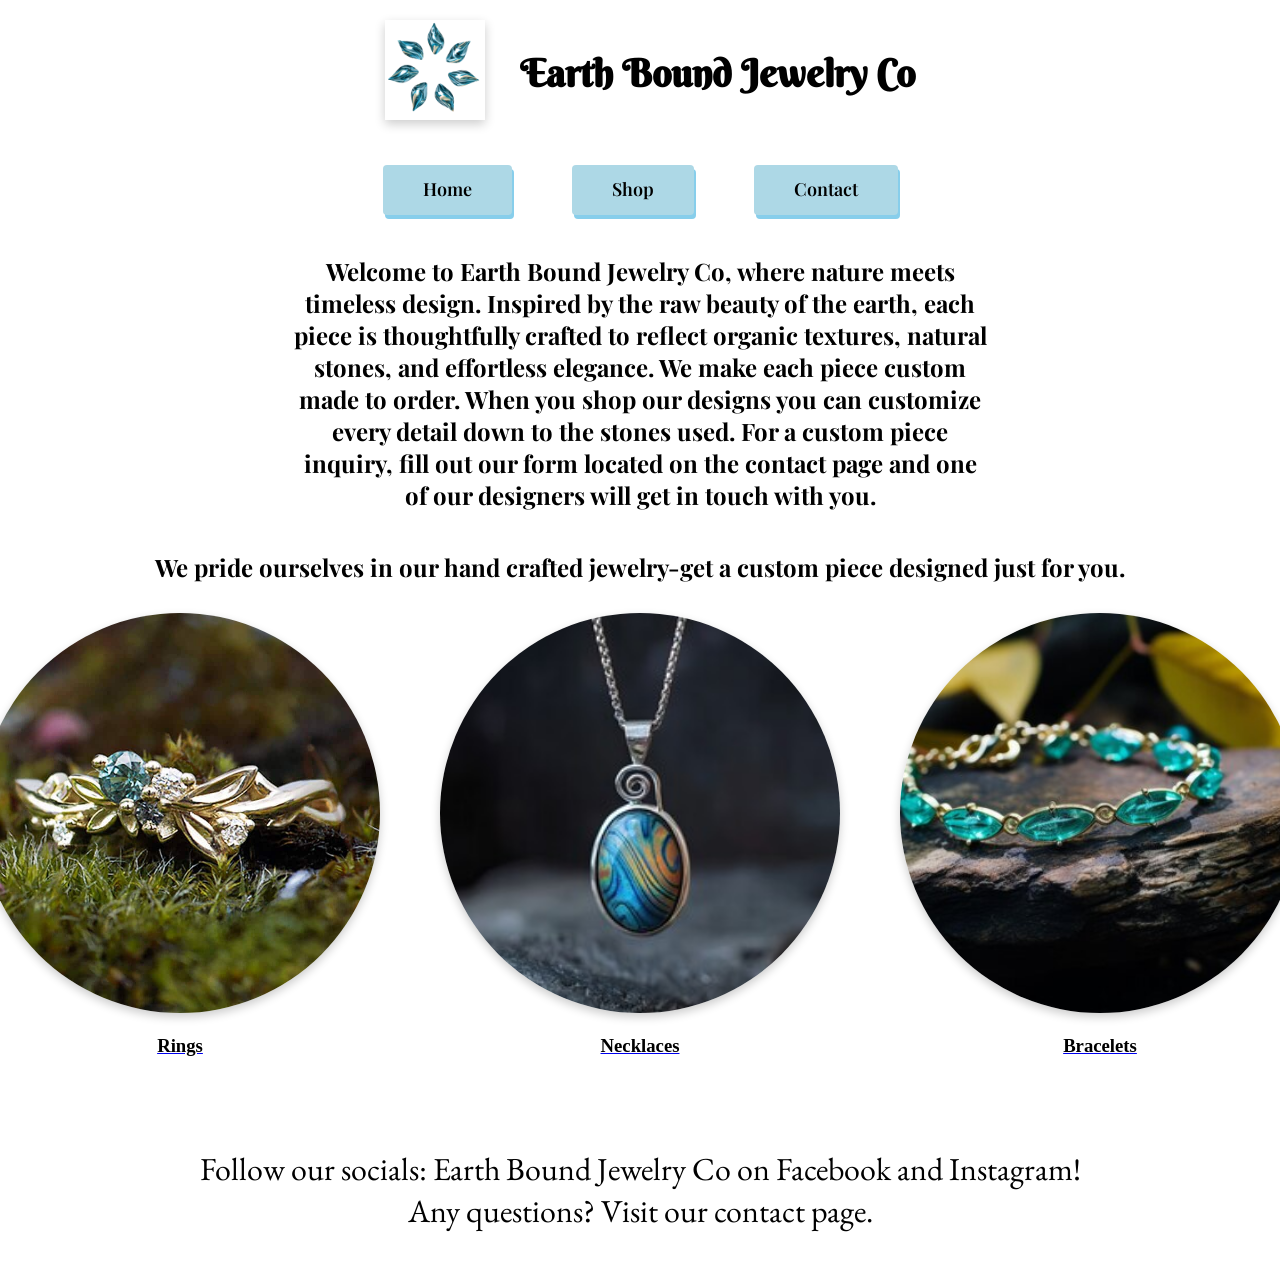
<file: index.html>
<!DOCTYPE html>
<html lang="en">
<head>
    <meta charset="UTF-8">
    <meta name="viewport" content="width=device-width, initial-scale=1.0">
    <title>Earth Bound Jewelry Co-Home</title>
    <link rel="preconnect" href="https://fonts.googleapis.com">
<link rel="preconnect" href="https://fonts.gstatic.com" crossorigin>
<link href="https://fonts.googleapis.com/css2?family=Alyamama:wght@300..900&family=Berkshire+Swash&family=Delius+Swash+Caps&family=EB+Garamond:ital,wght@0,400..800;1,400..800&family=Jua&family=Nunito+Sans:ital,opsz,wght@0,6..12,200..1000;1,6..12,200..1000&family=Ole&family=Playfair+Display:ital,wght@0,400..900;1,400..900&display=swap" rel="stylesheet">
     <link rel="stylesheet" href="/css/styles.css">

</head>
<body>
    <header>
        
        <div>
            <img src="/pictures/logo.png" id="logo" alt="Earth Bound Jewelry Logo">
        </div>

        <div>
            <h1>Earth Bound Jewelry Co</h1>
        </div>
    </header>

 
    <nav>
        <a href="/index.html">Home</a>
        <a href="/html/product.html">Shop</a>
        <a href="/html/contactus.html">Contact</a>
     
    </nav>
<main>
    <section>
        <h2>
          
            Welcome to Earth Bound Jewelry Co, where nature meets timeless design. 
            Inspired by the raw beauty of the earth, each piece is thoughtfully 
            crafted to reflect organic textures, natural stones, and effortless elegance. 
            We make each piece custom made to order. When you shop our designs you can customize every detail down to the stones used.
            For a custom piece inquiry, fill out our form located on the contact page and one of our designers will get in touch with you. 
        </h2>
    </section>

    <section>
        <h2>We pride ourselves in our hand crafted jewelry-get a custom piece designed just for you.</h2>

        <div>
         
            <div class="category">
                <a href="/html/product.html">
                    <img src="/pictures/ringexample1.jpg" alt="Rings">
                    <h3>Rings</h3>
                </a>
            </div>

           
            <div class="category">
                <a href="/html/product.html">
                    <img src="/pictures/necklace2.jpg" alt="Necklaces">
                    <h3>Necklaces</h3>
                </a>
            </div>

         
            <div class="category">
                <a href="/html/product.html">
                    <img src="/pictures/braceletexample1.jpg" alt="Bracelets">
                    <h3>Bracelets</h3>
                </a>
            </div>
        </div>
    </section>
</main>
<footer>

        <div id="footertext">
            <p>Follow our socials: Earth Bound Jewelry Co on Facebook and Instagram!
    
                
    <br>
            
          Any questions? Visit our contact page.</p>
          
        </div>
    </footer>

</body>
</html>
</file>
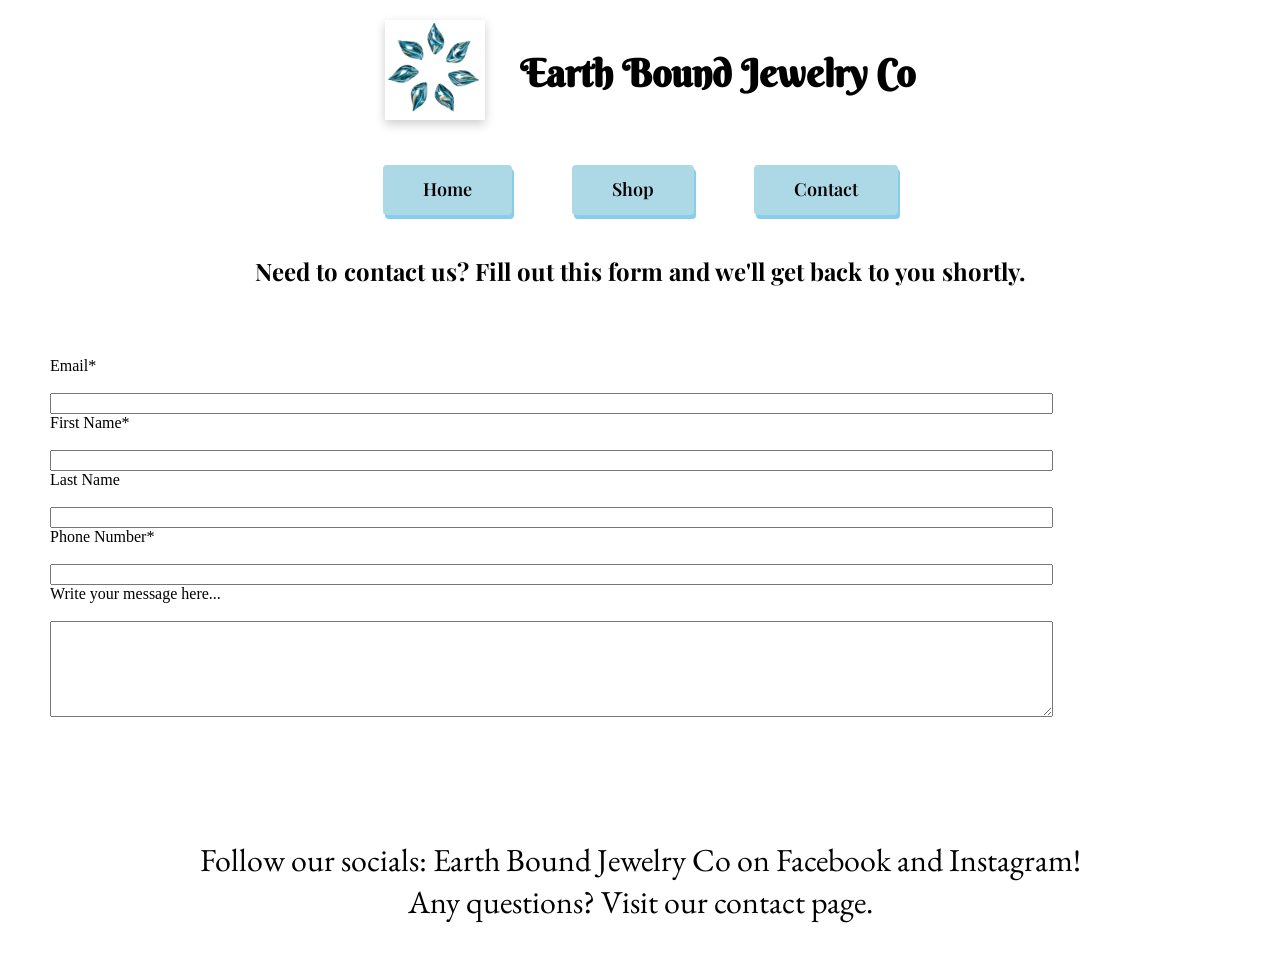
<file: html/contactus.html>
<!DOCTYPE html>
<html lang="en">
<head>
    <meta charset="UTF-8">
    <meta name="viewport" content="width=device-width, initial-scale=1.0">
    <title>Earth Bound Jewelry Co-Products</title>
     <link rel="preconnect" href="https://fonts.googleapis.com">
<link rel="preconnect" href="https://fonts.gstatic.com" crossorigin>
<link href="https://fonts.googleapis.com/css2?family=Alyamama:wght@300..900&family=Berkshire+Swash&family=Delius+Swash+Caps&family=EB+Garamond:ital,wght@0,400..800;1,400..800&family=Jua&family=Nunito+Sans:ital,opsz,wght@0,6..12,200..1000;1,6..12,200..1000&family=Ole&family=Playfair+Display:ital,wght@0,400..900;1,400..900&display=swap" rel="stylesheet">
        <link rel="stylesheet" href="/css/styles.css">
</head>
<body>
 <header>
        <div>
            <img src="/pictures/logo.png" id="logo" alt="Earth Bound Jewelry Logo">
        </div>
        <div>
            <h1>Earth Bound Jewelry Co</h1>
        </div>
    </header>
    <nav>
        <a href="/index.html">Home</a>
        <a href="product.html">Shop</a>
        <a href="contactus.html">Contact</a>
      
    </nav>
    
    <h2 id="contactus">Need to contact us? Fill out this form and we'll get back to you shortly.</h2>


        <form>
            <div>
                <label for="email">Email*</label><br>
                <input type="email" id="email" name="email">
            </div>

            <div>
                <label for="firstName">First Name*</label><br>
                <input type="text" id="firstName" name="firstName">
            </div>

            <div>
                <label for="lastName">Last Name</label><br>
                <input type="text" id="lastName" name="lastName">
            </div>

            <div>
                <label for="phone">Phone Number*</label><br>
                <input type="tel" id="phone" name="phone">
            </div>

            <div>
                <label for="message">Write your message here...</label><br>
                <textarea id="message" name="message" rows="6"></textarea>
            </div>
        </form>
  
    <footer>
      <div id="footertext">
       <div id="footertext">
            <p>Follow our socials: Earth Bound Jewelry Co on Facebook and Instagram!
    
                
    <br>
            
          Any questions? Visit our contact page.</p>
          
        </div>
    </footer>

</body>
</html>
</file>
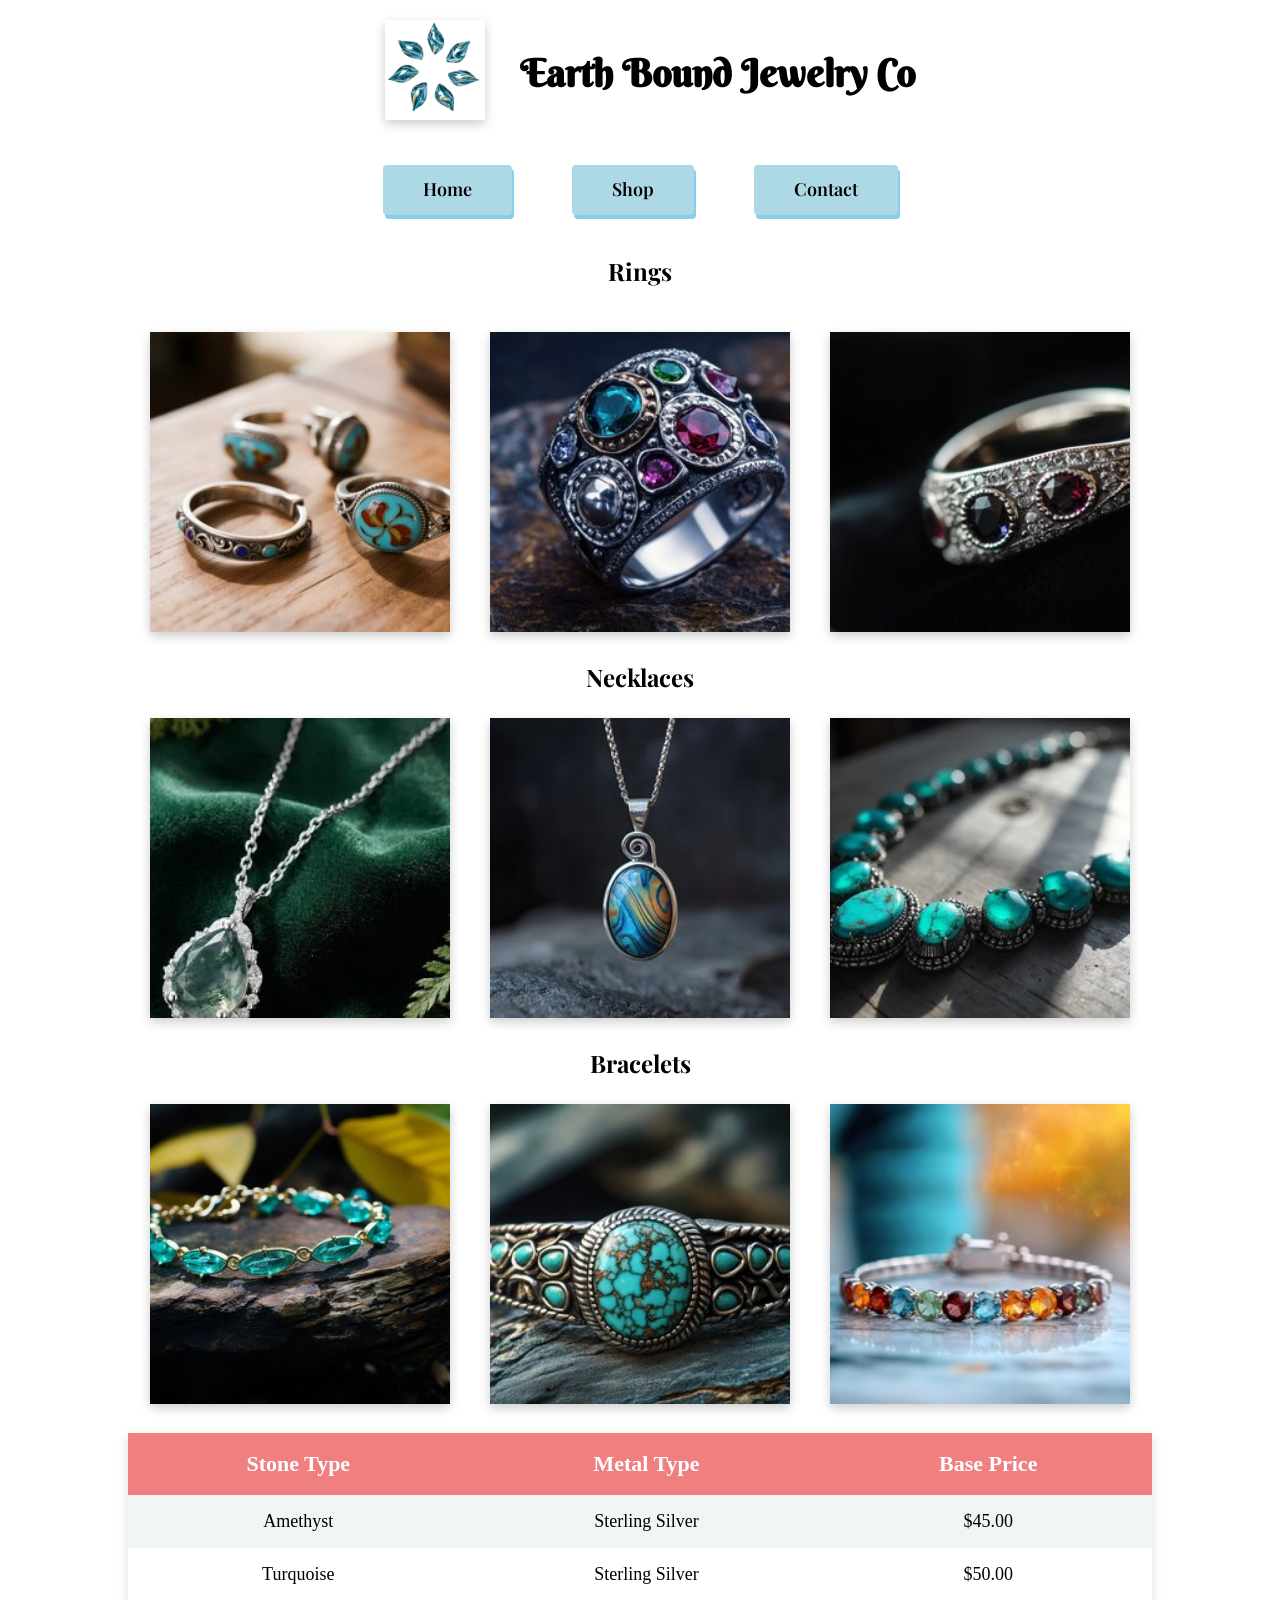
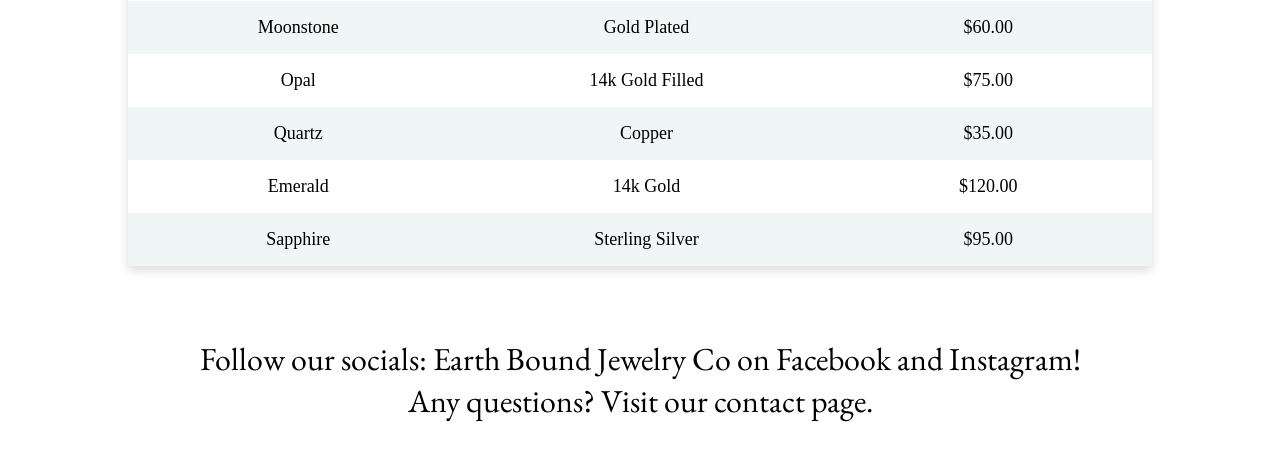
<file: html/product.html>
<!DOCTYPE html>
<html lang="en">
<head>
    <meta charset="UTF-8">
    <meta name="viewport" content="width=device-width, initial-scale=1.0">
    <title>Earth Bound Jewelry Co-Products</title>
        <link rel="preconnect" href="https://fonts.googleapis.com">
<link rel="preconnect" href="https://fonts.gstatic.com" crossorigin>
<link href="https://fonts.googleapis.com/css2?family=Alyamama:wght@300..900&family=Berkshire+Swash&family=Delius+Swash+Caps&family=EB+Garamond:ital,wght@0,400..800;1,400..800&family=Jua&family=Nunito+Sans:ital,opsz,wght@0,6..12,200..1000;1,6..12,200..1000&family=Ole&family=Playfair+Display:ital,wght@0,400..900;1,400..900&display=swap" rel="stylesheet">
     <link rel="stylesheet" href="/css/styles.css">
</head>
<body>

  

    <header>
        <div>
            <img src="/pictures/logo.png" id="logo" alt="Earth Bound Jewelry Logo">
        </div>
        <div>
            <h1>Earth Bound Jewelry Co</h1>
        </div>
    </header>

    <nav>
        <a href="/index.html">Home</a>
        <a href="product.html">Shop</a>
        <a href="contactus.html">Contact</a>
      
    </nav>

    <section>
        <h2>Rings</h2>
    </section>

    
        <div class="product-row">
            <div id="ringimgs">
                <a href="product.html">
                    <img src="/pictures/Ringsilverjpg.jpg" alt="ring 1">
                </a>
            </div>
            <div>
                <a href="product.html">
                    <img src="/pictures/ringsilver2.jpg" alt="ring 2">
                </a>
            </div>
            <div>
                <a href="product.html">
                    <img src="/pictures/ringsilver3.jpg" alt="ring 3">
                </a>
            </div>
        </div>
    
      <section>
        <h2>Necklaces</h2>
       
    </section>

    
        <div class="product-row">
            <div>
                <a href="product.html">
                    <img src="/pictures/necklaceexample1.webp" alt="necklace 1">
                </a>
            </div>
            <div>
                <a href="product.html">
                    <img src="/pictures/necklace2.jpg" alt="necklace 2">
                </a>
            </div>
            <div>
                <a href="product.html">
                    <img src="/pictures/necklace3.jpg" alt="necklace 3">
                </a>
            </div>
        </div>


    

    <section>
        <h2>Bracelets</h2>
        
</section>

        <div class="product-row">
            <div>
                <a href="product.html">
                    <img src="/pictures/braceletexample1.jpg" alt="bracelet 1">
                </a>
            </div>
            <div>
                <a href="product.html">
                    <img src="/pictures/bracelet2.jpg" alt="bracelet 2">
                </a>
            </div>
            <div>
                <a href="product.html">
                    <img src="/pictures/bracelet3.jpg" alt="bracelet 3">
                </a>
            </div>
        </div>
   <table id="pricingtable" border="1">
        <tr>
            <th>Stone Type</th>
            <th>Metal Type</th>
            <th>Base Price</th>
        </tr>

        <tr>
            <td>Amethyst</td>
            <td>Sterling Silver</td>
            <td>$45.00</td>
        </tr>

        <tr>
            <td>Turquoise</td>
            <td>Sterling Silver</td>
            <td>$50.00</td>
        </tr>

        <tr>
            <td>Moonstone</td>
            <td>Gold Plated</td>
            <td>$60.00</td>
        </tr>

        <tr>
            <td>Opal</td>
            <td>14k Gold Filled</td>
            <td>$75.00</td>
        </tr>

        <tr>
            <td>Quartz</td>
            <td>Copper</td>
            <td>$35.00</td>
        </tr>

        <tr>
            <td>Emerald</td>
            <td>14k Gold</td>
            <td>$120.00</td>
        </tr>

        <tr>
            <td>Sapphire</td>
            <td>Sterling Silver</td>
            <td>$95.00</td>
        </tr>
    </table>

    <footer>
      <div id="footertext">
            <p>Follow our socials: Earth Bound Jewelry Co on Facebook and Instagram!
    
                
    <br>
            
          Any questions? Visit our contact page.</p>
          
        </div>
    </footer>

</body>
</html>
</file>
<file: css/styles.css>
header{
    display: flex;
    justify-content:center;
    align-items: center;
    gap: 20px;
  

}
h1{
    font-family: berkshire swash;

}
h2{font-family: playfair display
    ;
    
}
p{ font-family: EB garamond;
    font-size: xx-large;
}
img {
    box-shadow: 0px 4px 10px rgba(0, 0, 0, 0.2);
}
nav{
    display: flex;
    flex-direction: column;
    align-items: center;
    gap: 20px;
    justify-content: center;
  
}
section:first-of-type{
    display: flex;
    justify-content: center;
    text-align: center;

}
section:first-of-type h2{
    max-width: 700px;
}
section:nth-of-type(2){
    text-align: center;
}
section:nth-of-type(3){
    text-align: center;
}
section:nth-of-type(2) > div{
    display: flex;
    justify-content: center;
    gap: 60px;
    margin-top: 30px;
    flex-direction: row;
    align-items: center;
}
.category{
    display: flex;
    flex-direction: column;
    align-items: center;
    
}
.category img{
    width:200px;
    height:200px;
    border-radius: 50%;
    object-fit: cover;
}
.category h3{
    text-align:center;
    color: black;
    text-decoration: none;
}
footer{
    display: flex;
    justify-content: center;
    margin-top: 40px;
}
footer div{
    display: flex;
    flex-direction: column;
    align-items: center;
    gap: 10px;
}

input,
textarea {
    width: 85%;
    
}
form div {
    width: 100%;
    display: flex;
    flex-direction: column;
    
}
form{padding: 50px;}
#contactus{
    text-align: center;
}

.product-row{
    display: flex;
    justify-content: center;
    gap:40px;
    margin: 25px 0;
}
.product-row > div {

    display: flex;
    justify-content: center;
    align-items: center;
    flex-direction: column;
}
.product-row img{
    width: 200px;
    height: 200px;
    object-fit: cover;
}

#logo{
    width: 70px;
    height: auto;
    
}
*{
    box-sizing: border-box;
}
body{margin: 0;
overflow-x: hidden;}

nav a {
    display: inline-block;
    padding: 12px 40px;
    border-radius: 4px;
    text-decoration: none;
    color: black;
    background-color: lightblue;
    box-shadow:2px 4px skyblue;
    font-family: playfair display
    ;
    font-size: large;
    font-weight: 600;
}


#pricingtable{
    width: 80%;
    margin: auto;
    border-collapse: collapse;
    background-color: #ffffff;
    box-shadow: 0px 4px 10px rgba(0,0,0,0.15);
}

th{
    background-color: lightcoral;
    color: white;
    font-size: 22px;
    padding: 18px;
}

td{
    padding: 16px;
    text-align: center;
    font-size: 18px;
    border-bottom: 1px solid #d9d9d9;
}

tr:nth-child(even){
    background-color: #f0f6f5;
}

tr:hover{
    background-color: #e4d0c8;
    transition: 0.3s;
}

table,
th,
td{
    border: none;
}
     
     #footertext{
        color: black;
        font-size: small;
        text-align: center;
     }

/*Mobile layouts*/

header {
    flex-direction: column;
    align-items: center;
    text-align: center;
  gap: 15px;}

section{
    padding: 0 15px;
}

.category img {
    width: 200px;
    min-height: 150px;
}
.categories
{
    flex-direction: column;
    align-items: center;
    gap: 30px;
    display: flex;
}
.product-row{
    flex-direction: column;
    align-items: center;
}
body{overflow-x: hidden;}
section:nth-of-type(2) > div{
    display: flex;
    justify-content: center;
    gap: 60px;
    margin-top: 30px;
    flex-direction: column;
    align-items: center;
    
}

/*Desktop*/

@media (min-width: 900px) {
    header{
        flex-direction: row;
        justify-content: center;
        font-size: larger;
    }

    nav {
        flex-direction: row;
        justify-content: center;
        gap: 60px;
        padding: 20px;
        height: 90px;
        width: auto;
    }
    .categories{
        flex-direction: row;
        justify-content: center;
        gap: 60px;
  }
    
    
    .category img{
        width: 400px;
        height: 400px;
    }
    #logo{
        width: 100px;
        margin: 20px;
    }
    section:nth-of-type(2) > div{
    display: flex;
    justify-content: center;
    gap: 60px;
    margin-top: 30px;
    flex-direction: row;
    align-items: center;
}
.product-row{
    display: flex;
    flex-direction: row;

}
.product-row img{
    width: 300px;
    height: 300px;
}
nav a{
    height: 50px;
    width: auto;
    
}
</file>
